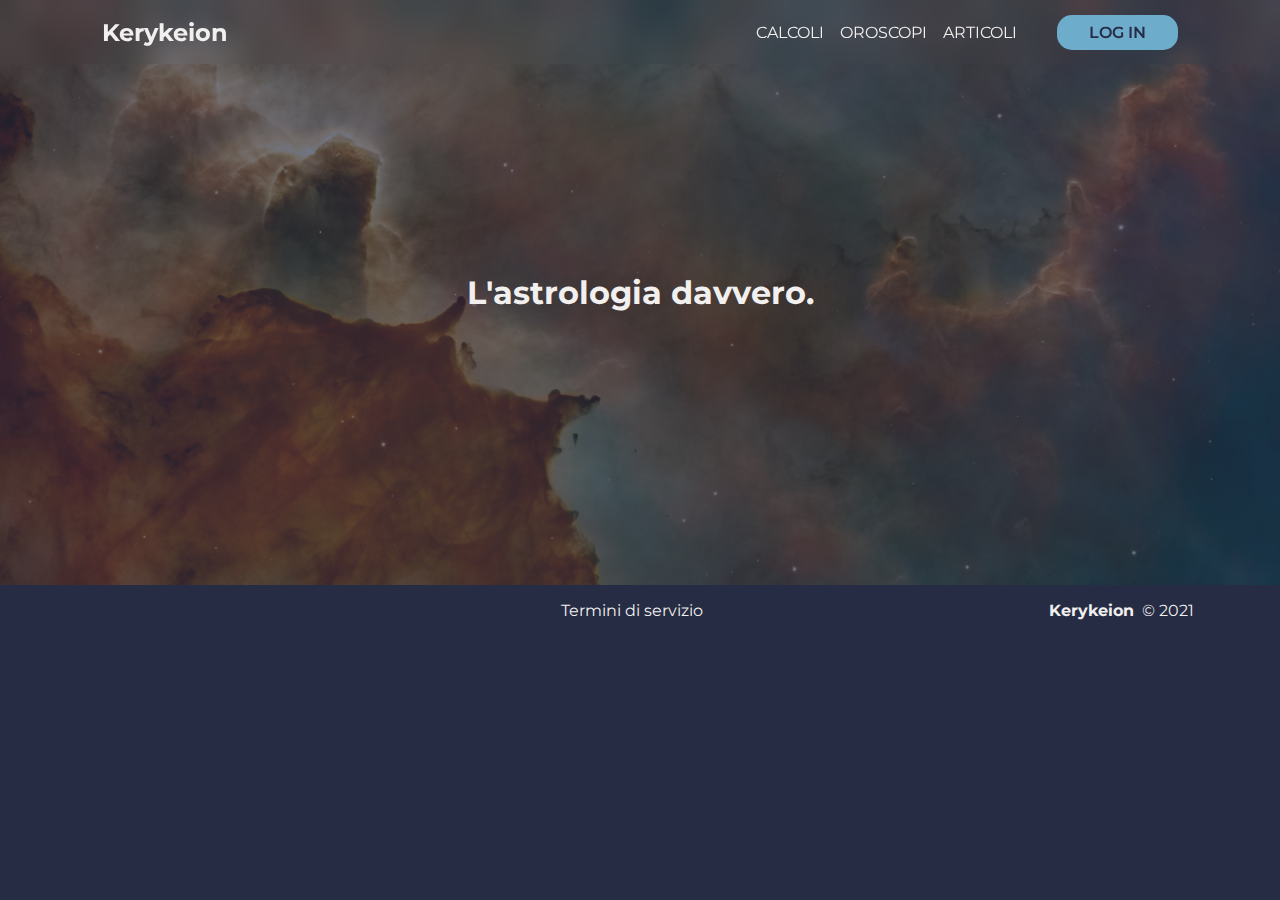
<file: index.html>
<!DOCTYPE html>
<html lang="en">
<head>
    <meta charset="UTF-8">
    <meta http-equiv="X-UA-Compatible" content="IE=edge">
    <meta name="viewport" content="width=device-width, initial-scale=1.0">
    <title>Blog</title>
    <link rel="shortcut icon" href="img/fav.ico" />
    <link rel="stylesheet" href="style.css">
    <link rel="stylesheet" href="https://cdnjs.cloudflare.com/ajax/libs/font-awesome/5.15.2/css/all.min.css" integrity="sha512-HK5fgLBL+xu6dm/Ii3z4xhlSUyZgTT9tuc/hSrtw6uzJOvgRr2a9jyxxT1ely+B+xFAmJKVSTbpM/CuL7qxO8w==" crossorigin="anonymous" />
    <script src="script.js" defer></script>
</head>
<body>

    <!-- Main Navbar -->

    <nav class="main-nav">
        <div class="inner-main-nav container flex">
                <h2 class="logo"><a class="color-light"href="">Kerykeion</a></h2>
                <div class="nav-menu flex">
                    <nav class="top-menu hide">
                        <ul class="top-menu__list flex ">

                            <!-- First item  -->

                            <li class="top-menu__item">

                                <!-- Link  -->
                                <div class="top-menu__link-div">
                                    <a class="top-menu__link color-light" href=""> Calcoli </a>
                                    <div class="top-menu__open-icon"><i class="fas fa-plus"></i></div>
                                    <div class="top-menu__close-icon icon hide"><i class=" fas fa-minus hide"></i></div>
                                </div>

                                <!-- Hiden menu -->

                                <div class="hover-top-menu hover-top-menu__hide">
                                    <ul class="hover-top-menu__list">
                                        <li class="hover-top-menu__item"><a href="" class="hover-top-menu__link"><div class="hiden-inner-text"><i class="fas fa-birthday-cake"></i>Tema natale</div></a></li>
                                        <li class="hover-top-menu__item"><a href="" class="hover-top-menu__link"><div class="hiden-inner-text"><i class="fas fa-meteor"></i>Transiti</div></a></li>
                                        <li class="hover-top-menu__item"><a href="" class="hover-top-menu__link"><div class="hiden-inner-text"><i class="fas fa-heart"></i></i>Sinastria</div></a></li>
                                    </ul>
                                </div>
                            </li>
                            
                            <!-- Second item  -->

                            <li class="top-menu__item">

                                <!-- Link  -->


                                <!-- Link  -->

                                <div class="top-menu__link-div">
                                    <a class="top-menu__link color-light" href=""> Oroscopi </a>
                                    <div class="top-menu__open-icon"><i class="fas fa-plus"></i></div>
                                    <div class="top-menu__close-icon icon hide"><i class=" fas fa-minus hide"></i></div>
                                </div>

                                <!-- Hiden menu -->

                                <div class="hover-top-menu hover-top-menu__hide">
                                    <ul class="hover-top-menu__list">
                                        <li class="hover-top-menu__item"><a href="" class="hover-top-menu__link"><div class="hiden-inner-text"><i class="fas fa-meteor"></i>Tema natale</div></a></li>
                                        <li class="hover-top-menu__item"><a href="" class="hover-top-menu__link"><div class="hiden-inner-text"><i class="fas fa-meteor"></i>Transiti</div></a></li>
                                        <li class="hover-top-menu__item"><a href="" class="hover-top-menu__link"><div class="hiden-inner-text"><i class="fas fa-meteor"></i>Sinastria</div></a></li>
                                    </ul>
                                </div>

                            </li>

                            <!-- Third item  -->

                            <li class="top-menu__item">

                                <!-- Link  -->
                                
                                <div class="top-menu__link-div">
                                    <a class="top-menu__link color-light" href=""> Articoli </a>
                                    <div class="top-menu__open-icon"><i class="fas fa-plus"></i></div>
                                    <div class="top-menu__close-icon icon hide"><i class=" fas fa-minus hide"></i></div>
                                </div>
                            
                                <!-- Hiden menu -->

                                <div class="hover-top-menu hover-top-menu__hide">
                                    <ul class="hover-top-menu__list">
                                        <li class="hover-top-menu__item"><a href="" class="hover-top-menu__link"><div class="hiden-inner-text"><i class="fas fa-meteor"></i>Tema natale</div></a></li>
                                        <li class="hover-top-menu__item"><a href="" class="hover-top-menu__link"><div class="hiden-inner-text"><i class="fas fa-meteor"></i>Transiti</div></a></li>
                                        <li class="hover-top-menu__item"><a href="" class="hover-top-menu__link"><div class="hiden-inner-text"><i class="fas fa-meteor"></i>Sinastria</div></a></li>
                                    </ul>
                                </div>
                            
                            </li>
                            <!-- End list items  -->

                            
                        </ul>
                    </nav>
                    <a href="" class="btn-light top-menu__btn btn-light">Log In</a>
                    <div class="toggle-menu">
                        <div class="toggle-icon"><i class=" fas fa-bars"></i></div>
                        <div class="close-toggle-icon hide"><i class=" fas fa-times"></i></div>
                    </div>
                </div>
        </div>
    </nav>

    <!-- Hero -->

    <section class="homepage-hero">
        <div class="hero-description flex">
            <div class="inner-hero-description">
                <h1>L'astrologia davvero.</h1>
            </div>
        </div>
    </section>

    <!-- Main Articles -->

    <section class="main-articles">
        
    </section>

    <!-- Footer -->

    <footer class="outer-footer bg-dark">
        <div class="inner-footer container flex">
            <div class="social-footer flex">
                <a class="social-icon color-light" href=""><i class="fab fa-instagram"></i></a>
                <a class="social-icon color-light" href=""><i class="fab fa-tumblr"></i></a>
                <a class="social-icon color-light" href=""><i class="fab fa-youtube"></i></a>
                <a class="social-icon color-light" href=""><i class="fab fa-github"></i></i></a>


            </div>

            <div class="footer-policy">
                <p><a class="color-light" href="">Termini di servizio</a></p>
            </div>
            <div class="footer-copy">
                <h4>Kerykeion</h4>
                <p>&copy; 2021</p>
            </div>
        </div>
    </footer>

</body>
</html>
</file>
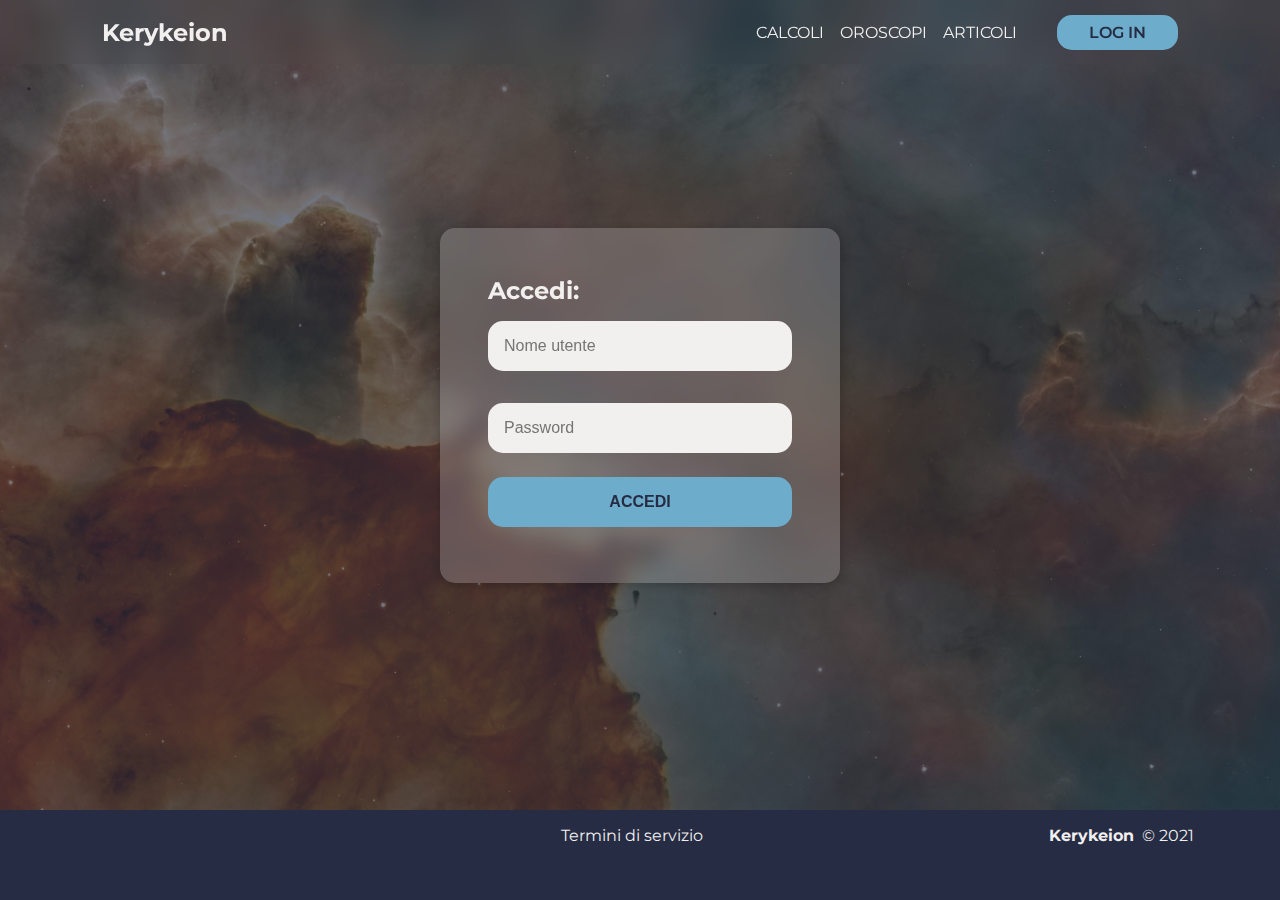
<file: form.html>
<!DOCTYPE html>
<html lang="en">
<head>
    <meta charset="UTF-8">
    <meta http-equiv="X-UA-Compatible" content="IE=edge">
    <meta name="viewport" content="width=device-width, initial-scale=1.0">
    <title>Blog</title>
    <link rel="shortcut icon" href="img/fav.ico" />
    <link rel="stylesheet" href="style.css">
    <link rel="stylesheet" href="https://cdnjs.cloudflare.com/ajax/libs/font-awesome/5.15.2/css/all.min.css" integrity="sha512-HK5fgLBL+xu6dm/Ii3z4xhlSUyZgTT9tuc/hSrtw6uzJOvgRr2a9jyxxT1ely+B+xFAmJKVSTbpM/CuL7qxO8w==" crossorigin="anonymous" />
    <script src="script.js" defer></script>
</head>
<body>

    <!-- Main Navbar -->

    <nav class="main-nav">
        <div class="inner-main-nav container flex">
                <h2 class="logo"><a class="color-light"href="">Kerykeion</a></h2>
                <div class="nav-menu flex">
                    <nav class="top-menu hide">
                        <ul class="top-menu__list flex ">

                            <!-- First item  -->

                            <li class="top-menu__item">

                                <!-- Link  -->
                                <div class="top-menu__link-div">
                                    <a class="top-menu__link color-light" href=""> Calcoli </a>
                                    <div class="top-menu__open-icon"><i class="fas fa-plus"></i></div>
                                    <div class="top-menu__close-icon icon hide"><i class=" fas fa-minus hide"></i></div>
                                </div>

                                <!-- Hiden menu -->

                                <div class="hover-top-menu hover-top-menu__hide">
                                    <ul class="hover-top-menu__list">
                                        <li class="hover-top-menu__item"><a href="" class="hover-top-menu__link"><div class="hiden-inner-text"><i class="fas fa-birthday-cake"></i>Tema natale</div></a></li>
                                        <li class="hover-top-menu__item"><a href="" class="hover-top-menu__link"><div class="hiden-inner-text"><i class="fas fa-meteor"></i>Transiti</div></a></li>
                                        <li class="hover-top-menu__item"><a href="" class="hover-top-menu__link"><div class="hiden-inner-text"><i class="fas fa-heart"></i></i>Sinastria</div></a></li>
                                    </ul>
                                </div>
                            </li>
                            
                            <!-- Second item  -->

                            <li class="top-menu__item">

                                <!-- Link  -->


                                <!-- Link  -->

                                <div class="top-menu__link-div">
                                    <a class="top-menu__link color-light" href=""> Oroscopi </a>
                                    <div class="top-menu__open-icon"><i class="fas fa-plus"></i></div>
                                    <div class="top-menu__close-icon icon hide"><i class=" fas fa-minus hide"></i></div>
                                </div>

                                <!-- Hiden menu -->

                                <div class="hover-top-menu hover-top-menu__hide">
                                    <ul class="hover-top-menu__list">
                                        <li class="hover-top-menu__item"><a href="" class="hover-top-menu__link"><div class="hiden-inner-text"><i class="fas fa-meteor"></i>Tema natale</div></a></li>
                                        <li class="hover-top-menu__item"><a href="" class="hover-top-menu__link"><div class="hiden-inner-text"><i class="fas fa-meteor"></i>Transiti</div></a></li>
                                        <li class="hover-top-menu__item"><a href="" class="hover-top-menu__link"><div class="hiden-inner-text"><i class="fas fa-meteor"></i>Sinastria</div></a></li>
                                    </ul>
                                </div>

                            </li>

                            <!-- Third item  -->

                            <li class="top-menu__item">

                                <!-- Link  -->
                                
                                <div class="top-menu__link-div">
                                    <a class="top-menu__link color-light" href=""> Articoli </a>
                                    <div class="top-menu__open-icon"><i class="fas fa-plus"></i></div>
                                    <div class="top-menu__close-icon icon hide"><i class=" fas fa-minus hide"></i></div>
                                </div>
                            
                                <!-- Hiden menu -->

                                <div class="hover-top-menu hover-top-menu__hide">
                                    <ul class="hover-top-menu__list">
                                        <li class="hover-top-menu__item"><a href="" class="hover-top-menu__link"><div class="hiden-inner-text"><i class="fas fa-meteor"></i>Tema natale</div></a></li>
                                        <li class="hover-top-menu__item"><a href="" class="hover-top-menu__link"><div class="hiden-inner-text"><i class="fas fa-meteor"></i>Transiti</div></a></li>
                                        <li class="hover-top-menu__item"><a href="" class="hover-top-menu__link"><div class="hiden-inner-text"><i class="fas fa-meteor"></i>Sinastria</div></a></li>
                                    </ul>
                                </div>
                            
                            </li>
                            <!-- End list items  -->

                            
                        </ul>
                    </nav>
                    <a href="" class="btn-light top-menu__btn btn-light">Log In</a>
                    <div class="toggle-menu">
                        <div class="toggle-icon"><i class=" fas fa-bars"></i></div>
                        <div class="close-toggle-icon hide"><i class=" fas fa-times"></i></div>
                    </div>
                </div>
        </div>
    </nav> 
    
    <!-- Login Form -->
    <main class="main-account-form__container">
        <div class="account-form-container">
            <h2 class="account-form-header">Accedi:</h2>
            <form action="" class="account-form" method="POST">
                <div class="account-form-fields">
                    <div class="account-form-control">
                        <input type="text" name="username" placeholder="Nome utente" required>
                    </div>
                    <div class="account-form-control">
                        <input type="password" name="company" placeholder="Password" required>
                    </div>
                </div>
                <input type="submit" value="Accedi" class="account-form-btn btn-light">
            </form>
        </div>
    </main>

        <!-- Footer -->

        <footer class="outer-footer bg-dark">
            <div class="inner-footer container flex">
                <div class="social-footer flex">
                    <a class="social-icon color-light" href=""><i class="fab fa-instagram"></i></a>
                    <a class="social-icon color-light" href=""><i class="fab fa-tumblr"></i></a>
                    <a class="social-icon color-light" href=""><i class="fab fa-youtube"></i></a>
                    <a class="social-icon color-light" href=""><i class="fab fa-github"></i></i></a>
    
    
                </div>
    
                <div class="footer-policy">
                    <p><a class="color-light" href="">Termini di servizio</a></p>
                </div>
                <div class="footer-copy">
                    <h4>Kerykeion</h4>
                    <p>&copy; 2021</p>
                </div>
            </div>
        </footer>
    
    </body>
</html>
</file>
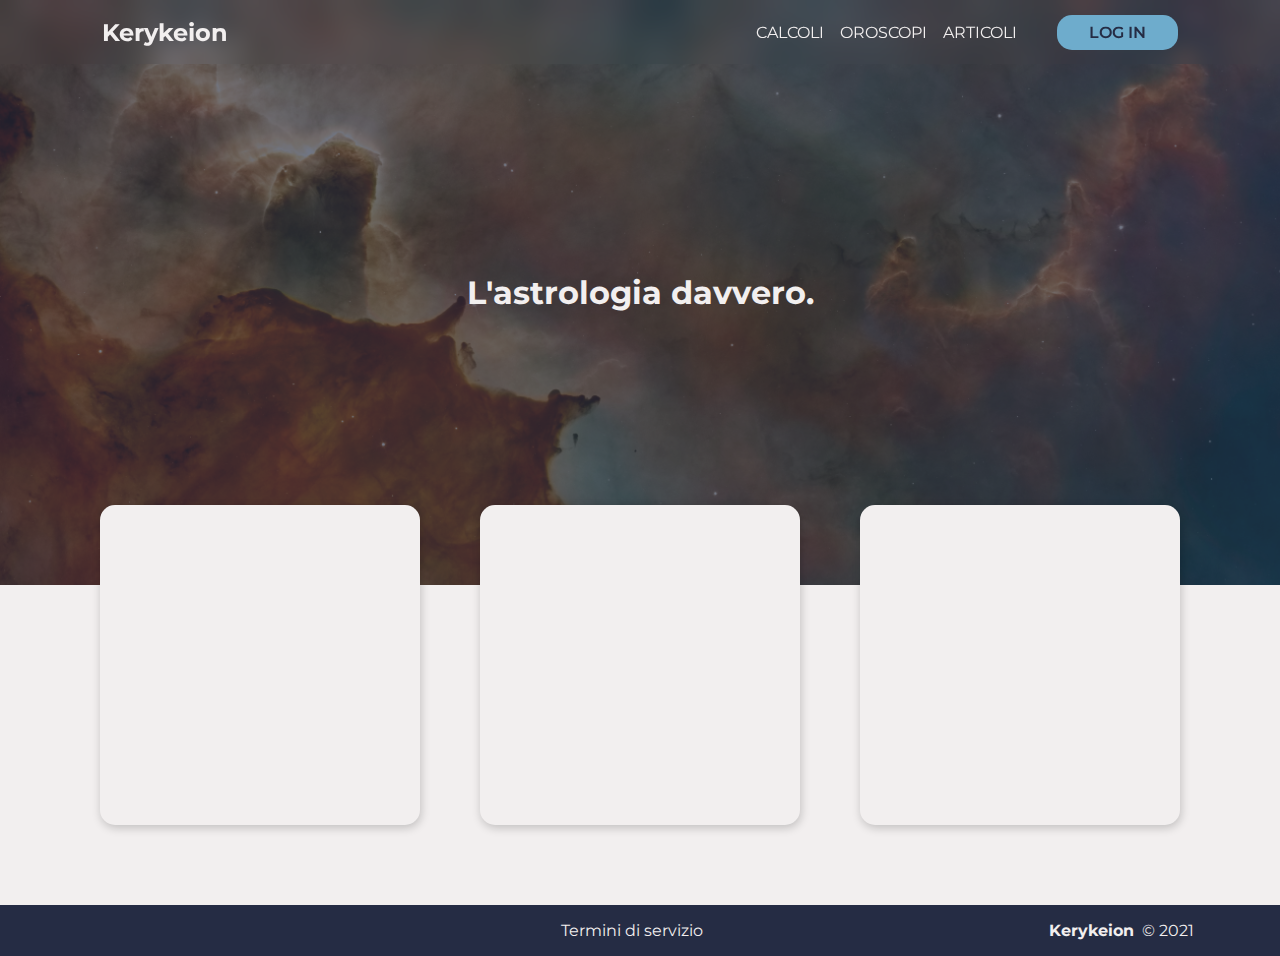
<file: blog/blog_index.html>
<!DOCTYPE html>
<html lang="en">
<head>
    <meta charset="UTF-8">
    <meta http-equiv="X-UA-Compatible" content="IE=edge">
    <meta name="viewport" content="width=device-width, initial-scale=1.0">
    <title>Blog</title>
    <link rel="shortcut icon" href="../img/fav.ico" />
    <link rel="stylesheet" href="../style.css">
    <link rel="stylesheet" href="https://cdnjs.cloudflare.com/ajax/libs/font-awesome/5.15.2/css/all.min.css" integrity="sha512-HK5fgLBL+xu6dm/Ii3z4xhlSUyZgTT9tuc/hSrtw6uzJOvgRr2a9jyxxT1ely+B+xFAmJKVSTbpM/CuL7qxO8w==" crossorigin="anonymous" />
    <script src="../script.js" defer></script>
</head>
<body>

    <!-- Main Navbar -->

    <nav class="main-nav">
        <div class="inner-main-nav container flex">
                <h2 class="logo"><a class="color-light"href="">Kerykeion</a></h2>
                <div class="nav-menu flex">
                    <nav class="top-menu hide">
                        <ul class="top-menu__list flex ">

                            <!-- First item  -->

                            <li class="top-menu__item">

                                <!-- Link  -->
                                <div class="top-menu__link-div">
                                    <a class="top-menu__link color-light" href=""> Calcoli </a>

                                </div>

                            
                            <!-- Second item  -->

                            <li class="top-menu__item">

                                <!-- Link  -->


                                <!-- Link  -->

                                <div class="top-menu__link-div">
                                    <a class="top-menu__link color-light" href=""> Oroscopi </a>

                                </div>


                            <li class="top-menu__item">

                                <!-- Link  -->
                                
                                <div class="top-menu__link-div">
                                    <a class="top-menu__link color-light" href=""> Articoli </a>

                                </div>
                            

                            
                        </ul>
                    </nav>
                    <a href="" class="btn-light top-menu__btn btn-light">Log In</a>
                    <div class="toggle-menu">
                        <div class="toggle-icon"><i class=" fas fa-bars"></i></div>
                        <div class="close-toggle-icon hide"><i class=" fas fa-times"></i></div>
                    </div>
                </div>
        </div>
    </nav>

    <!-- Hero -->

    <section class="homepage-hero">
        <div class="hero-description flex">
            <div class="inner-hero-description">
                <h1>L'astrologia davvero.</h1>
            </div>
        </div>
    </section>

    <!-- Main Articles -->

    <section class="main-articles">

        <!-- Inner articles div -->

        <div class="latest-articles container">
            <div class="article__card"></div>
            <div class="article__card"></div>
            <div class="article__card"></div>
        </div>
        
    </section>

    <!-- Footer -->

    <footer class="outer-footer bg-dark">
        <div class="inner-footer container flex">
            <div class="social-footer flex">
                <a class="social-icon color-light" href=""><i class="fab fa-instagram"></i></a>
                <a class="social-icon color-light" href=""><i class="fab fa-tumblr"></i></a>
                <a class="social-icon color-light" href=""><i class="fab fa-youtube"></i></a>
                <a class="social-icon color-light" href=""><i class="fab fa-github"></i></i></a>


            </div>

            <div class="footer-policy">
                <p><a class="color-light" href="">Termini di servizio</a></p>
            </div>
            <div class="footer-copy">
                <h4>Kerykeion</h4>
                <p>&copy; 2021</p>
            </div>
        </div>
    </footer>

</body>
</html>
</file>
<file: style.css>
@import url("https://fonts.googleapis.com/css2?family=Montserrat:wght@400;600&display=swap");
/* Main */
* {
  box-sizing: border-box;
  margin: 0;
  padding: 0;
}

html {
  scroll-behavior: smooth;
}

body {
  font-family: "Montserrat", sans-serif;
  background-color: #252c44;
  width: 100%;
}

a {
  text-decoration: none;
}

li {
  list-style: none;
}

/* Utilities */
.container {
  max-width: 1140px;
  margin: auto;
}

.flex {
  display: flex;
}

/* Buttons */
.btn, .btn-light, .account-form-btn {
  width: 11ch;
  text-align: center;
  padding: 0.5em 0;
  margin: 0.5em 0;
  border-radius: 15px;
  border: none;
  font-weight: 600;
  text-transform: uppercase;
  transition: filter 100ms linear;
}
.btn:hover, .btn-light:hover, .account-form-btn:hover {
  filter: brightness(125%);
  transition: filter 100ms linear;
}
.btn:active, .btn-light:active, .account-form-btn:active {
  outline: none;
  filter: brightness(135%);
}

.btn-animate {
  transition: margin 100ms linear;
}
.btn-animate:hover {
  margin-bottom: 0.7rem;
  transition: margin 100ms linear;
}

.btn-light, .account-form-btn {
  background-color: #6eaccc;
  color: #252c44;
}

.bg-light {
  background-color: #f2efef;
  color: #252c44;
}

.bg-dark {
  background-color: #252c44;
  color: #f2efef;
}

.color-light {
  color: #f2efef;
}

/* Mixins */
/* Main Navbar */
.main-nav {
  position: fixed;
  z-index: 1000;
  width: 100vw;
  /* background-color: transparent; */
  color: #f2efef;
  backdrop-filter: blur(10px);
  -webkit-backdrop-filter: blur(10px);
  transition: background-color 200ms linear;
  font-weight: 400;
}
.main-nav::selection {
  background-color: transparent;
}

.inner-main-nav {
  height: 4rem;
  justify-content: space-between;
  align-items: center;
  width: 100%;
  padding: 0 2rem;
  transition: height 200ms linear, font-size 200ms linear;
}

.nav-menu {
  align-items: center;
}

.top-menu__item {
  width: 100%;
  height: 100%;
  padding: 2em 0.5em;
  text-transform: uppercase;
  cursor: pointer;
}

.top-menu__link:hover {
  border-bottom: 2px solid;
  margin-bottom: -2px;
  transition: border 100ms ease-in-out;
}

.top-menu__btn {
  margin-left: 2rem;
  margin-right: 0;
}

.toggle-menu {
  display: none;
}

.nav-active {
  background-color: rgba(37, 44, 68, 0.8);
  display: flex;
  justify-content: center;
}
.nav-active .inner-main-nav {
  height: 3rem;
  font-size: 0.85rem;
  transition: height 200ms linear, font-size 200ms linear;
}

.top-menu__link-div i {
  display: none;
}

/* Hover navbar hiden top menu */
.hover-top-menu {
  display: none;
}
.hover-top-menu a {
  color: #252c44;
}

.top-menu__item:hover .hover-top-menu {
  display: block;
  padding: 2em;
  position: absolute;
  top: 115%;
  margin-left: -3.5em;
  background-color: #f2efef;
  border-radius: 5px;
  font-size: 1rem;
  box-shadow: 1px 3px 10px rgba(0, 0, 0, 0.2);
}
.top-menu__item:hover .hover-top-menu::before {
  content: "";
  position: absolute;
  width: 40px;
  height: 40px;
  top: 0;
  left: 50%;
  background-color: #f2efef;
  transform: rotate(45deg);
  margin-top: -12px;
  margin-left: -20px;
  border-radius: 5px;
}

.hiden-inner-text {
  display: inline-block;
  padding: 0.4em 0;
}
.hiden-inner-text i {
  margin-right: 0.4em;
}
.hiden-inner-text:hover {
  border-bottom: 2px solid #252c44;
  margin-bottom: -2px;
}

@media screen and (max-width: 800px) {
  .inner-main-nav {
    padding: 0 1rem;
    padding: 0 2rem;
    padding-bottom: 0.5em;
    font-size: 0.85rem;
    transition: height 200ms linear, font-size 200ms linear;
  }

  /* Main Navbar */
  .toggle-menu {
    display: inline-block;
    margin-left: 2rem;
    font-size: 1.5rem;
    cursor: pointer;
  }

  .top-menu {
    flex-direction: column;
    background-color: #252c44;
    position: absolute;
    top: 0rem;
    right: 0;
    width: 100vw;
    align-items: center;
    justify-content: space-evenly;
    font-weight: bold;
    padding: 4em 0 0 0;
    z-index: -1;
    transition: padding 200ms linear;
  }

  .top-menu__list {
    position: relative;
    border-top: 0.5px solid #f2efef;
    border-bottom: 0.5px solid #f2efef;
    flex-direction: column;
    justify-content: center;
  }

  .top-menu__item {
    padding: 2em;
    width: 100%;
    /* text-align: center; */
    transition: backdrop-filter 100ms ease-in-out;
    font-size: 1rem;
  }
  .top-menu__item:hover {
    backdrop-filter: brightness(75%);
    transition: backdrop-filter 100ms ease-in-out;
    font-size: 1rem;
  }
  .top-menu__item:hover .hover-top-menu {
    padding: 0;
    margin-left: 0;
  }

  .top-menu__link {
    display: inline-block;
    /* padding: 2rem; */
  }
  .top-menu__link:hover {
    border: none;
    margin-bottom: 0;
  }

  .top-menu__link:hover {
    /* border: none;
    margin-bottom: 0; */
  }

  .nav-active .top-menu {
    padding: 3.5em 0 0 0;
    transition: padding 200ms linear;
  }
  .nav-active .top-menu__item {
    font-size: 1rem;
  }

  .top-menu__link-div i {
    display: inline-block;
  }

  /* Hover navbar hiden top menu */
  .top-menu__link-div {
    display: flex;
    justify-content: space-between;
    align-items: center;
  }

  .hover-top-menu, .top-menu__item:hover .hover-top-menu {
    position: static;
    display: block;
    width: 200%;
    margin: 2rem 0 -2rem -2rem;
    border-radius: 0;
    background-color: #d1d1d1;
    color: #f2efef;
    backdrop-filter: brightness(125%);
  }
  .hover-top-menu:hover, .top-menu__item:hover .hover-top-menu:hover {
    margin: -2;
    padding: 0;
  }

  .hover-top-menu__item {
    padding: 0.5em 2em;
    transition: background-color 100ms ease-in-out;
  }
  .hover-top-menu__item:hover {
    background-color: #b8b8b8;
    transition: background-color 100ms ease-in-out;
  }

  .top-menu__item:hover .hover-top-menu::before {
    display: none;
  }

  .hover-top-menu a {
    color: #252c44;
  }

  .hover-top-menu__hide {
    display: none;
  }

  .top-menu__item:hover .hover-top-menu.hover-top-menu__hide {
    display: none;
  }

  .hiden-inner-text {
    display: inline-block;
    padding: 0.4em 0;
  }
  .hiden-inner-text i {
    margin-right: 0.4em;
  }
  .hiden-inner-text:hover {
    border-bottom: none;
    margin-bottom: 0;
  }

  /* Utilities */
  .hide {
    display: none;
  }
}
/* Homepage Hero */
.homepage-hero {
  height: 65vh;
  background: url("img/hero.jpg");
  background-repeat: no-repeat;
  background-size: cover;
  background-position: 30% 50%;
  position: relative;
}
.homepage-hero::after {
  position: absolute;
  content: "";
  height: 65vh;
  width: 100vw;
  background-color: #252c44;
  opacity: 0.65;
}

.hero-description {
  position: absolute;
  justify-content: center;
  align-items: center;
  flex-direction: column;
  width: 100vw;
  height: 100%;
  color: #f2efef;
  z-index: 100;
}

.inner-hero-description {
  width: min(75%, 500px);
  display: flex;
  justify-content: center;
  align-items: center;
  /* backdrop-filter: blur(50px); */
  border-radius: 10px;
}

/* Main articles section */
.main-articles {
  background-color: #f2efef;
  height: auto;
  display: flex;
  justify-content: center;
}

.latest-articles {
  position: relative;
  width: 100%;
  top: -5rem;
  display: grid;
  grid-template-columns: repeat(3, 1fr);
  align-items: center;
  justify-items: center;
}

.article__card {
  height: 20rem;
  width: 20rem;
  background-color: #f2efef;
  border-radius: 15px;
  box-shadow: 1px 3px 10px rgba(0, 0, 0, 0.2);
}
.article__card:nth-child(2) {
  margin: 0 min(1rem, 5000px);
}

@media screen and (max-width: 1100px) {
  .main-articles {
    display: block;
  }

  .latest-articles {
    width: auto;
    top: 0;
    grid-template-columns: 1fr;
    margin: 0 2rem;
  }

  .article__card {
    box-sizing: border-box;
    width: 100%;
    margin: 4rem;
  }
}
.main-account-form__container {
  width: 100vw;
  height: 90vh;
  background: url("img/hero.jpg");
  background-repeat: no-repeat;
  background-size: cover;
  background-position: 30% 50%;
  position: relative;
  display: flex;
  justify-content: center;
  align-items: center;
}
.main-account-form__container::after {
  position: absolute;
  content: "";
  height: 90vh;
  width: 100vw;
  background-color: #252c44;
  opacity: 0.65;
}

.account-form-container {
  position: relative;
  z-index: 1;
  background-color: rgba(255, 255, 255, 0.2);
  backdrop-filter: blur(10px);
  -webkit-backdrop-filter: blur(10px);
  border-radius: 15px;
  display: flex;
  justify-content: center;
  align-items: center;
  align-items: flex-start;
  flex-direction: column;
  box-shadow: 1px 3px 10px rgba(0, 0, 0, 0.2);
  padding: 3em;
  width: 75vw;
  max-width: 25rem;
}

.account-form-header {
  color: #f2efef;
}

.account-form {
  display: flex;
  justify-content: center;
  align-items: center;
  align-items: flex-start;
  flex-direction: column;
  width: 100%;
}

.account-form-control {
  width: 100%;
}
.account-form-control input[type=text], .account-form-control input[type=password], .account-form-control input[type=email] {
  border: none;
  outline: none;
  background-color: #f2efef;
  border-radius: 15px;
  padding: 1em;
  color: #252c44;
  margin: 1em 0;
  width: 100%;
  font-size: 1em;
}

.account-form-fields {
  width: 100%;
}

.account-form-btn {
  font-size: 1em;
  padding: 1em;
  width: 100%;
}

@media screen and (max-height: 700px) {
  .main-account-form__container {
    height: 80vh;
  }
  .main-account-form__container::after {
    height: 80vh;
  }
}
/* Footer */
.outer-footer {
  width: 100%;
  height: 100%;
  margin: 0;
}

.inner-footer {
  padding: 1em;
  justify-content: space-between;
  align-items: center;
}

.social-icon {
  margin: 0 1rem;
  font-size: 1.75rem;
  transition: all 200ms linear;
}
.social-icon:hover {
  filter: brightness(75%);
  margin-top: -0.25rem;
  font-size: 2rem;
  transition: filter 200ms linear;
  transition: all 200ms linear;
}

.footer-copy {
  display: flex;
}
.footer-copy h4 {
  margin-right: 0.5rem;
}

@media screen and (max-width: 576px) {
  /* Footer */
  .inner-footer {
    flex-direction: column;
    justify-content: center;
  }

  .footer-policy {
    padding: 1em;
  }
}

/*# sourceMappingURL=style.css.map */
</file>
